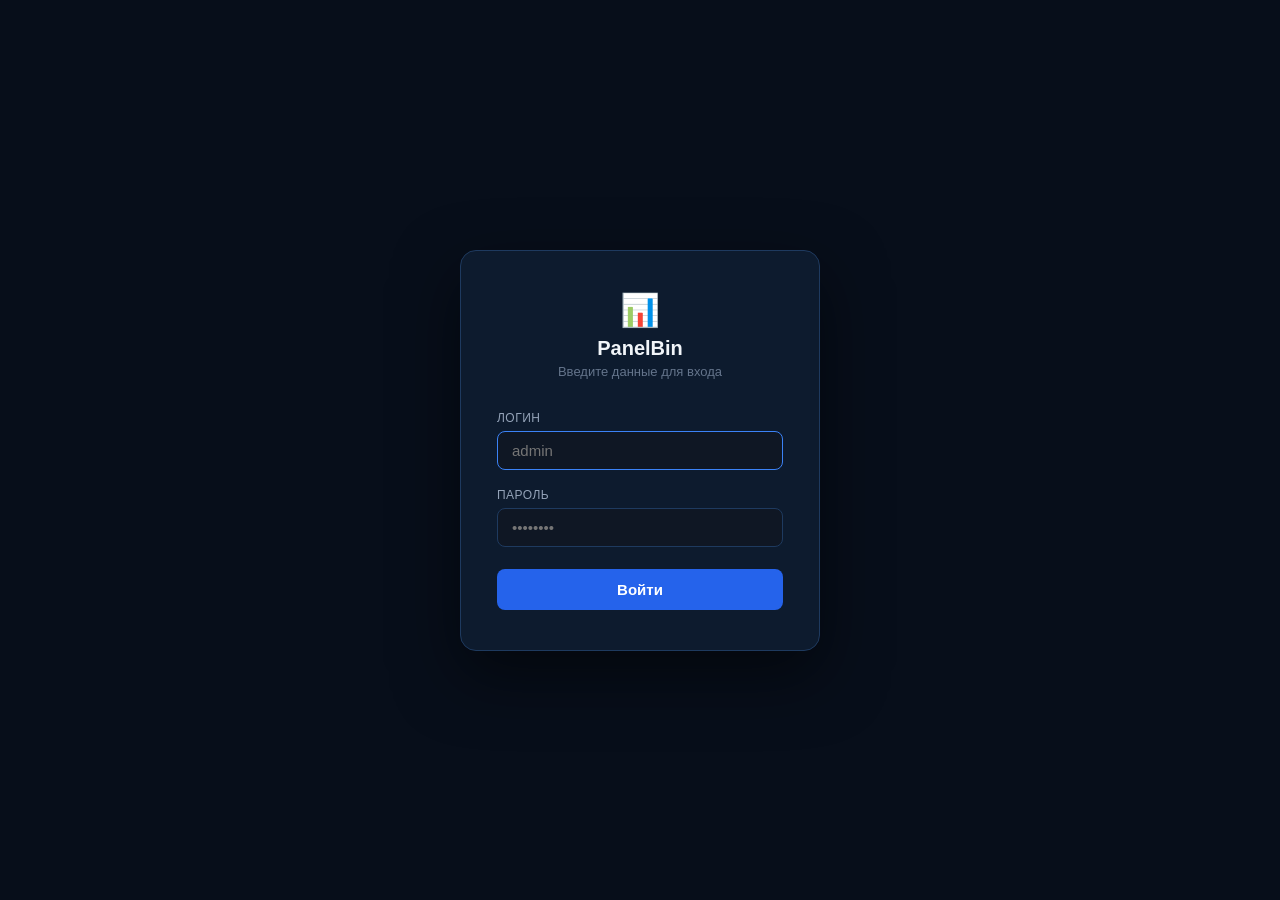
<file: templates/login.html>
<!DOCTYPE html>
<html lang="ru">
<head>
  <meta charset="UTF-8">
  <meta name="viewport" content="width=device-width, initial-scale=1.0">
  <title>Вход — PanelBin</title>
  <style>
    *, *::before, *::after { box-sizing: border-box; margin: 0; padding: 0; }

    body {
      min-height: 100vh;
      display: flex;
      align-items: center;
      justify-content: center;
      background: #070e1a;
      font-family: -apple-system, BlinkMacSystemFont, 'Segoe UI', sans-serif;
      color: #e2e8f0;
    }

    .login-box {
      width: 360px;
      background: #0d1b2e;
      border: 1px solid #1e3a5f;
      border-radius: 16px;
      padding: 40px 36px;
      box-shadow: 0 24px 64px rgba(0,0,0,0.5);
    }

    .login-logo {
      text-align: center;
      font-size: 32px;
      margin-bottom: 8px;
    }

    .login-title {
      text-align: center;
      font-size: 20px;
      font-weight: 700;
      color: #f1f5f9;
      margin-bottom: 4px;
    }

    .login-subtitle {
      text-align: center;
      font-size: 13px;
      color: #64748b;
      margin-bottom: 32px;
    }

    label {
      display: block;
      font-size: 12px;
      color: #94a3b8;
      margin-bottom: 6px;
      font-weight: 500;
      letter-spacing: 0.04em;
      text-transform: uppercase;
    }

    input {
      width: 100%;
      background: #0f1724;
      border: 1px solid #1e3a5f;
      border-radius: 8px;
      padding: 10px 14px;
      color: #e2e8f0;
      font-size: 15px;
      outline: none;
      transition: border-color 0.2s;
      margin-bottom: 18px;
    }

    input:focus { border-color: #3b82f6; }

    .btn-login {
      width: 100%;
      background: #2563eb;
      color: #fff;
      border: none;
      border-radius: 8px;
      padding: 12px;
      font-size: 15px;
      font-weight: 600;
      cursor: pointer;
      transition: background 0.2s;
      margin-top: 4px;
    }

    .btn-login:hover { background: #1d4ed8; }
    .btn-login:active { background: #1e40af; }

    .error {
      background: rgba(239,68,68,0.12);
      border: 1px solid rgba(239,68,68,0.3);
      border-radius: 8px;
      color: #fca5a5;
      font-size: 13px;
      padding: 10px 14px;
      margin-bottom: 16px;
      display: none;
    }

    .error.show { display: block; }
  </style>
  <script>window.APP_PREFIX = "{{ app_prefix }}";</script>
</head>
<body>
  <div class="login-box">
    <div class="login-logo">📊</div>
    <div class="login-title">PanelBin</div>
    <div class="login-subtitle">Введите данные для входа</div>

    <div class="error" id="loginErr"></div>

    <form id="loginForm" onsubmit="doLogin(event)">
      <label>Логин</label>
      <input type="text" id="loginUser" autocomplete="username" placeholder="admin" autofocus>

      <label>Пароль</label>
      <input type="password" id="loginPass" autocomplete="current-password" placeholder="••••••••">

      <button type="submit" class="btn-login" id="loginBtn">Войти</button>
    </form>
  </div>

  <script>
    async function doLogin(e) {
      e.preventDefault();
      const btn = document.getElementById('loginBtn');
      const err = document.getElementById('loginErr');
      err.classList.remove('show');
      btn.textContent = 'Вход...';
      btn.disabled = true;

      try {
        const prefix = (window.APP_PREFIX || '').replace(/\/$/, '');
        const r = await fetch(prefix + '/login', {
          method: 'POST',
          headers: { 'Content-Type': 'application/json' },
          body: JSON.stringify({
            username: document.getElementById('loginUser').value.trim(),
            password: document.getElementById('loginPass').value,
          })
        });
        const j = await r.json();
        if (j.ok) {
          window.location.href = prefix + '/';
        } else {
          err.textContent = j.error || 'Неверный логин или пароль';
          err.classList.add('show');
        }
      } catch(ex) {
        err.textContent = 'Ошибка соединения';
        err.classList.add('show');
      } finally {
        btn.textContent = 'Войти';
        btn.disabled = false;
      }
    }

    // Enter → submit
    document.addEventListener('keydown', e => {
      if (e.key === 'Enter') doLogin(e);
    });
  </script>
</body>
</html>
</file>
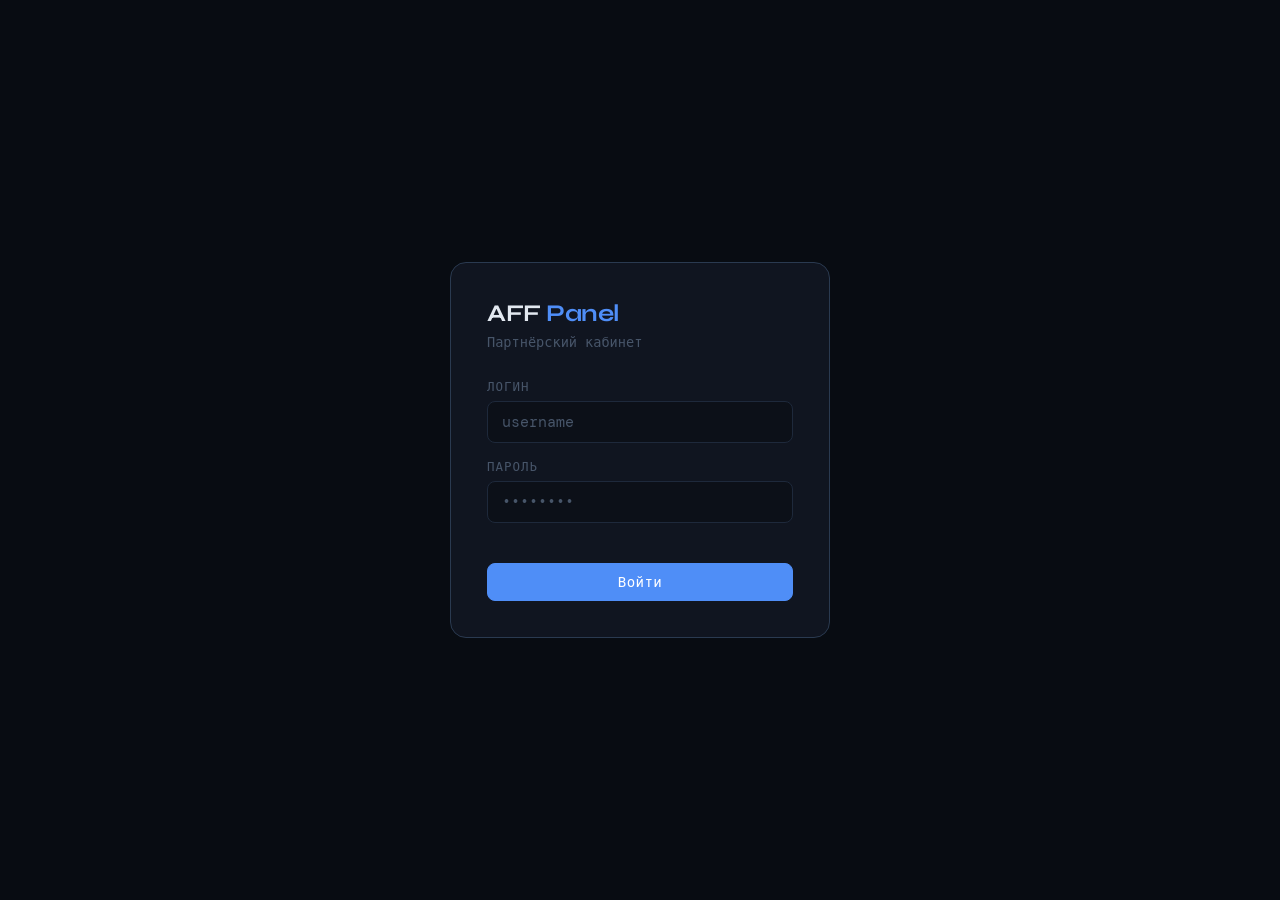
<file: templates/partner.html>
<!doctype html>
<html lang="ru">
<head>
  <meta charset="UTF-8">
  <meta name="viewport" content="width=device-width, initial-scale=1.0">
  <title>Partner Portal</title>
  <link rel="preconnect" href="https://fonts.googleapis.com">
  <link href="https://fonts.googleapis.com/css2?family=DM+Mono:wght@300;400;500&family=Syne:wght@500;600;700&display=swap" rel="stylesheet">
  <link rel="stylesheet" href="/static/css/partner.css">
</head>
<body>

<!-- LOGIN -->
<div id="loginScreen">
  <div class="login-box">
    <div class="login-logo">AFF <span>Panel</span></div>
    <div class="login-sub">Партнёрский кабинет</div>
    <div class="field">
      <label>Логин</label>
      <input class="inp" id="lUser" type="text" placeholder="username" autocomplete="username">
    </div>
    <div class="field">
      <label>Пароль</label>
      <input class="inp" id="lPass" type="password" placeholder="••••••••" autocomplete="current-password">
    </div>
    <div class="err-msg" id="lErr"></div>
    <button class="btn primary full" id="lBtn" onclick="doLogin()">Войти</button>
  </div>
</div>

<!-- APP -->
<div id="app">
  <header>
    <div class="header-logo">AFF <span>Panel</span></div>
    <div class="header-user">Вы вошли как <b id="hUser"></b></div>
    <div class="spacer"></div>
    <button class="btn" onclick="doLogout()">Выйти</button>
  </header>

  <div class="tabs">
    <div class="tab active" data-tab="my_offers" onclick="switchTab('my_offers')">Мои офферы</div>
    <div class="tab" data-tab="traffic" onclick="switchTab('traffic')">Трафик</div>
    <div class="tab" data-tab="new" onclick="switchTab('new')">＋ Заявка</div>
    <div class="tab" data-tab="invoices" onclick="switchTab('invoices')">
      Счета <span id="invBadge" style="display:none;margin-left:4px;background:#f59e0b;color:#000;border-radius:10px;padding:0 6px;font-size:.7rem"></span>
    </div>
    <div class="tab" data-tab="requests" onclick="switchTab('requests')">
      Мои заявки <span id="pendingBadge" style="display:none;margin-left:4px;background:#f59e0b;color:#000;border-radius:10px;padding:1px 6px;font-size:.7em"></span>
    </div>
  </div>

  <div class="main">

    <!-- OFFERS -->
    <div class="page active" id="page-my_offers">
      <div class="filter-bar">
        <button onclick="loadMyOffers(true)" class="btn" style="padding:5px 12px;font-size:.78rem">↺ Обновить</button>
        <div style="width:1px;height:20px;background:var(--border)"></div>
        <div style="display:flex;gap:2px">
          <button class="mo-platform-btn mo-platform-btn--active" data-platform="ios" onclick="setMyOffersPlatform('ios')"> iOS</button>
          <button class="mo-platform-btn" data-platform="android" onclick="setMyOffersPlatform('android')"> Android</button>
        </div>
        <div style="width:1px;height:20px;background:var(--border)"></div>
        <button class="filter-chip active" onclick="setMyOffersFilter('active', this)">
          <span class="filter-dot" style="background:#22c55e"></span> Активные
        </button>
        <button class="filter-chip" onclick="setMyOffersFilter('stopped', this)">
          <span class="filter-dot" style="background:#ef4444"></span> Стопнутые
        </button>
        <button class="filter-chip" onclick="setMyOffersFilter('all', this)">Все</button>
      </div>
      <div class="mo-layout">
        <div id="moGeoNav" class="mo-geo-nav" style="display:none"></div>
        <div id="myOffersList" class="mo-list"><div class="p-loading"><div class="p-spinner"></div><span>Загрузка...</span></div></div>
      </div>
    </div>

    <!-- INVOICES -->
    <div class="page" id="page-invoices">
      <div class="inv-layout">
        <div id="invoicesSidebar" class="inv-sidebar" style="display:none"></div>
        <div id="invoicesContent" class="inv-main"></div>
      </div>
    </div>

    <!-- TRAFFIC -->
    <div class="page" id="page-traffic">
      <div id="trafficContent"><div class="empty"><div class="empty-icon">⏳</div>Загрузка...</div></div>
    </div>

    <!-- NEW REQUEST -->
    <div class="page" id="page-new">
      <div class="section-title">Новая заявка</div>
      <div class="card">
        <div class="form-grid">
          <div class="field span2">
            <label>Подход *</label>
            <div class="chip-group" id="rApproachGroup">
              <div class="chip" data-val="Crash" onclick="toggleChip(this)">Crash</div>
              <div class="chip" data-val="Casino" onclick="toggleChip(this)">Casino</div>
              <div class="chip" data-val="Betting" onclick="toggleChip(this)">Betting</div>
            </div>
          </div>
          <div class="field span2">
            <label>Базовый оффер из Binom</label>
            <input class="inp" id="rBaseOfferSearch" type="text" placeholder="Поиск..." oninput="filterBaseOffers(this.value)" autocomplete="off">
            <select class="inp" id="rBaseOffer" size="4" style="height:90px;margin-top:6px" onchange="onBaseOfferSelect(this)">
              <option value="">— не выбрано —</option>
            </select>
          </div>
          <div class="field span2">
            <label>Кап и название *</label>
            <div class="cap-name-row">
              <select class="inp" id="rCap" onchange="onCapChange(this)">
                <option value="Unlimited">Unlimited</option>
                <option value="CAP10">10 fd/day</option>
                <option value="CAP15">15 fd/day</option>
                <option value="CAP20">20 fd/day</option>
                <option value="CAP25">25 fd/day</option>
                <option value="CAP30">30 fd/day</option>
                <option value="CAP35">35 fd/day</option>
                <option value="CAP40">40 fd/day</option>
                <option value="CAP50">50 fd/day</option>
                <option value="CAP70">70 fd/day</option>
                <option value="CAP100">100 fd/day</option>
                <option value="custom">Свой...</option>
              </select>
              <input class="inp" id="rCapCustom" type="number" min="1" placeholder="Число" style="display:none;flex:0 0 auto;width:110px" oninput="onCapCustomInput(this)">
              <input class="inp" id="rName" type="text" placeholder="Название оффера">
            </div>
            <div style="margin-top:5px;font-size:.72em;color:var(--text3)" id="rCapPreview"></div>
          </div>
          <div class="field">
            <label>GEO *</label>
            <input class="inp" id="rGeo" type="text" placeholder="RU, UA, KZ...">
          </div>
          <div class="field">
            <label>Ставка</label>
            <div class="rate-row">
              <input class="inp" id="rRate" type="text" placeholder="50">
              <select class="inp" id="rCurrency">
                <option value="USD">USD</option><option value="EUR">EUR</option>
                <option value="BRL">BRL</option><option value="GBP">GBP</option>
                <option value="TRY">TRY</option><option value="UAH">UAH</option>
                <option value="PLN">PLN</option><option value="KZT">KZT</option>
              </select>
            </div>
          </div>
          <div class="field span2">
            <label>URL оффера</label>
            <input class="inp" id="rUrl" type="text" placeholder="https://...">
          </div>
          <div class="field span2">
            <label>Postback URL</label>
            <input class="inp" id="rPostback" type="text" placeholder="https://...">
          </div>
          <div class="field span2">
            <label>Комментарий</label>
            <textarea class="inp" id="rComment" rows="3" placeholder="Условия, ограничения..." style="resize:vertical"></textarea>
          </div>
        </div>
        <div class="err-msg" id="rErr"></div>
        <div style="display:flex;gap:10px;margin-top:4px">
          <button class="btn primary" id="rBtn" onclick="submitRequest()">Отправить заявку</button>
          <button class="btn" onclick="clearForm()">Очистить</button>
        </div>
      </div>
    </div>

    <!-- MY REQUESTS -->
    <div class="page" id="page-requests">
      <div class="section-title">Мои заявки</div>
      <div id="requestsList"><div class="empty"><div class="empty-icon">📨</div>Заявок ещё нет</div></div>
    </div>

  </div>
</div>

<div class="toast" id="toast"></div>
<script src="/static/js/partner.js"></script>
</body>
</html>
</file>
<file: static/css/partner.css>
@import url('https://fonts.googleapis.com/css2?family=DM+Mono:wght@300;400;500&family=Syne:wght@500;600;700&display=swap');

:root {
  --bg:      #080c12;
  --s0:      #0c1018;
  --s1:      #101520;
  --s2:      #141a24;
  --s3:      #1a2130;
  --border:  #1e293b;
  --border2: #2a3a50;
  --accent:  #4f8ef7;
  --accent2: #7ab0ff;
  --green:   #22c55e;
  --red:     #ef4444;
  --amber:   #f59e0b;
  --text:    #e2e8f0;
  --text2:   #94a3b8;
  --text3:   #475569;
  --mono:    'DM Mono', monospace;
  --display: 'Syne', sans-serif;
}

*, *::before, *::after { box-sizing: border-box; margin: 0; padding: 0; }
html { font-size: 16px; -webkit-font-smoothing: antialiased; }
body { font-family: var(--mono); background: var(--bg); color: var(--text); min-height: 100vh; }

/* ── Login ── */
#loginScreen {
  display: flex; align-items: center; justify-content: center;
  min-height: 100vh; padding: 20px;
}
.login-box {
  background: var(--s1); border: 1px solid var(--border2);
  border-radius: 16px; padding: 36px; width: 380px;
}
.login-logo {
  font-family: var(--display); font-size: 1.5rem; font-weight: 700;
  color: var(--text); margin-bottom: 6px; letter-spacing: -.02em;
}
.login-logo span { color: var(--accent); }
.login-sub { font-size: .85rem; color: var(--text3); margin-bottom: 28px; }
.field { margin-bottom: 16px; }
.field label { display: block; font-size: .78rem; color: var(--text3); text-transform: uppercase; letter-spacing: .08em; margin-bottom: 6px; }
.inp {
  width: 100%; padding: 10px 14px;
  background: var(--s0); border: 1px solid var(--border);
  border-radius: 8px; color: var(--text); font-family: var(--mono); font-size: .93rem;
  transition: border-color .15s;
}
.inp:focus { outline: none; border-color: var(--accent); }
.inp::placeholder { color: var(--text3); }
.err-msg { font-size: .82rem; color: var(--red); min-height: 18px; margin: 6px 0; }
.btn {
  display: inline-flex; align-items: center; gap: 6px;
  padding: 9px 18px; border-radius: 8px; font-size: .88rem;
  border: 1px solid var(--border2); background: var(--s2);
  color: var(--text2); font-family: var(--mono); cursor: pointer;
  transition: all .15s; letter-spacing: .03em;
}
.btn:hover { border-color: var(--border2); color: var(--text); background: var(--s3); }
.btn.primary { background: var(--accent); border-color: var(--accent); color: #fff; }
.btn.primary:hover { opacity: .88; }
.btn.full { width: 100%; justify-content: center; }

/* ── App shell ── */
#app { display: none; flex-direction: column; min-height: 100vh; }
#app.visible { display: flex; }

/* ── Header ── */
header {
  height: 56px; background: var(--s1); border-bottom: 1px solid var(--border);
  display: flex; align-items: center; padding: 0 24px; gap: 14px;
  position: sticky; top: 0; z-index: 100;
}
.header-logo { font-family: var(--display); font-size: 1.05rem; font-weight: 700; color: var(--text); }
.header-logo span { color: var(--accent); }
.header-user { font-size: .82rem; color: var(--text3); }
.header-user b { color: var(--text2); }
.spacer { flex: 1; }

/* ── Tabs ── */
.tabs {
  display: flex; background: var(--s0); border-bottom: 1px solid var(--border);
  padding: 0 24px; gap: 0; overflow-x: auto;
}
.tab {
  padding: 14px 18px; font-size: .82rem; color: var(--text3);
  cursor: pointer; white-space: nowrap; border-bottom: 2px solid transparent;
  transition: color .15s, border-color .15s;
  display: flex; align-items: center; gap: 6px;
}
.tab:hover { color: var(--text2); }
.tab.active { color: var(--accent2); border-bottom-color: var(--accent); }

/* ── Main content ── */
.main { flex: 1; padding: 24px; max-width: 1400px; margin: 0 auto; width: 100%; }

/* ── Pages ── */
.page { display: none; }
.page.active { display: block; }

/* ── Section title ── */
.section-title {
  font-family: var(--display); font-size: 1rem; font-weight: 600;
  color: var(--text2); margin-bottom: 16px; letter-spacing: -.01em;
}

/* ── Offer cards ── */
.geo-section { margin-bottom: 4px; }
.geo-label {
  font-size: .72rem; color: var(--text3); text-transform: uppercase;
  letter-spacing: .1em; padding: 12px 0 6px; font-weight: 500;
  display: flex; align-items: center; gap: 6px;
}

.offer-card {
  background: var(--s1); border: 1px solid var(--border);
  border-radius: 10px; padding: 14px 16px; margin-bottom: 6px;
  display: flex; align-items: center; gap: 12px;
  transition: border-color .15s;
}
.offer-card:hover { border-color: var(--border2); }

.offer-status-dot {
  width: 7px; height: 7px; border-radius: 50%; flex-shrink: 0;
}

.offer-info { flex: 1; min-width: 0; }
.offer-name {
  font-size: .88rem; font-weight: 500; color: var(--text);
  white-space: nowrap; overflow: hidden; text-overflow: ellipsis;
  margin-bottom: 4px;
}
.offer-meta { display: flex; gap: 10px; align-items: center; flex-wrap: wrap; }
.offer-meta-item { font-size: .75rem; color: var(--text3); }
.offer-status-tag {
  font-size: .72rem; padding: 2px 7px; border-radius: 20px;
  display: inline-flex; align-items: center; gap: 4px;
}
.offer-status-tag.active { background: rgba(34,197,94,.12); color: var(--green); }
.offer-status-tag.stopped { background: rgba(239,68,68,.12); color: var(--red); }

.offer-right { display: flex; align-items: center; gap: 8px; flex-shrink: 0; }
.offer-rate { font-size: .85rem; font-weight: 500; color: var(--amber); white-space: nowrap; }

.offer-cap-wrap { min-width: 90px; }
.offer-cap-nums {
  display: flex; align-items: baseline; gap: 3px;
  font-size: .78rem; margin-bottom: 4px;
}
.offer-cap-fd { font-weight: 600; }
.offer-cap-max { color: var(--text3); cursor: pointer; border-bottom: 1px dashed var(--text3); }
.offer-cap-max:hover { color: var(--accent); border-color: var(--accent); }
.offer-cap-upd { font-size: .68rem; color: var(--text3); margin-left: 4px; }
.offer-cap-bar { height: 3px; background: var(--s3); border-radius: 2px; overflow: hidden; }
.offer-cap-fill { height: 100%; border-radius: 2px; transition: width .3s; }

.offer-stop-btn {
  width: 28px; height: 28px; border-radius: 7px;
  border: 1px solid rgba(239,68,68,.3); background: rgba(239,68,68,.08);
  color: var(--red); cursor: pointer; font-size: 10px;
  display: flex; align-items: center; justify-content: center;
  transition: all .15s; flex-shrink: 0;
}
.offer-stop-btn:hover { background: rgba(239,68,68,.2); border-color: var(--red); }

/* ── Filters bar ── */
.filter-bar { display: flex; gap: 6px; margin-bottom: 16px; flex-wrap: wrap; align-items: center; }
.filter-chip {
  padding: 5px 13px; border-radius: 20px; font-size: .78rem;
  border: 1px solid var(--border); background: var(--s1);
  color: var(--text3); cursor: pointer; transition: all .12s;
  display: flex; align-items: center; gap: 5px;
}
.filter-chip:hover { border-color: var(--border2); color: var(--text2); }
.filter-chip.active { background: rgba(79,142,247,.12); border-color: rgba(79,142,247,.4); color: var(--accent2); }
.filter-dot { width: 6px; height: 6px; border-radius: 50%; }

/* ── Form ── */
.card { background: var(--s1); border: 1px solid var(--border); border-radius: 12px; padding: 20px; }
.form-grid { display: grid; grid-template-columns: 1fr 1fr; gap: 14px; }
.span2 { grid-column: span 2; }
.cap-name-row { display: flex; gap: 8px; }
.cap-name-row select { flex: 0 0 160px; }
.cap-name-row input { flex: 1; }
.rate-row { display: flex; gap: 8px; }
.rate-row input { flex: 1; }
.rate-row select { flex: 0 0 100px; }
.chip-group { display: flex; gap: 8px; flex-wrap: wrap; }
.chip {
  padding: 6px 14px; border-radius: 8px; font-size: .82rem;
  border: 1px solid var(--border); background: var(--s2);
  color: var(--text3); cursor: pointer; transition: all .12s;
}
.chip.selected { background: rgba(79,142,247,.15); border-color: var(--accent); color: var(--accent2); }
.chip:hover { border-color: var(--border2); color: var(--text2); }

/* ── Requests ── */
.req-list { display: flex; flex-direction: column; gap: 8px; }
.req-card {
  background: var(--s1); border: 1px solid var(--border);
  border-radius: 10px; padding: 14px 16px; display: grid;
  grid-template-columns: auto 1fr auto; gap: 12px; align-items: start;
}
.req-status { font-size: .72rem; padding: 3px 8px; border-radius: 20px; white-space: nowrap; }
.req-status.pending  { background: rgba(245,158,11,.12); color: var(--amber); }
.req-status.approved { background: rgba(34,197,94,.12); color: var(--green); }
.req-status.rejected { background: rgba(239,68,68,.12); color: var(--red); }
.req-title { font-size: .88rem; font-weight: 500; color: var(--text); margin-bottom: 3px; }
.req-meta  { font-size: .78rem; color: var(--text3); }
.req-comment { font-size: .78rem; color: var(--text3); margin-top: 4px; }
.req-comment.admin { color: var(--accent2); }
.req-date { font-size: .72rem; color: var(--text3); white-space: nowrap; }

/* ── Traffic ── */
.wk-meta { font-size: .82rem; color: var(--text3); margin-bottom: 16px; display: flex; gap: 0; flex-wrap: wrap; }
.wk-meta b { color: var(--text2); }
.wmeta-sep { margin: 0 10px; opacity: .3; }
/* ── Weekly-style cards ──────────────────────────────────────────────────── */
.weekly-cards {
  display: grid;
  grid-template-columns: repeat(3, minmax(0, 1fr));
  gap: 16px;
  padding-bottom: 20px;
}
.wcard {
  background: var(--s1);
  border: 1px solid var(--border);
  border-radius: 12px;
  overflow: hidden;
  transition: border-color .2s;
}
.wcard:hover { border-color: rgba(99,102,241,.4); }

.wcard-header {
  padding: 12px 16px 10px;
  background: rgba(99,102,241,.07);
  border-bottom: 1px solid var(--border);
  display: flex;
  align-items: flex-start;
  justify-content: space-between;
  gap: 8px;
}
.wcard-header-left { flex: 1; min-width: 0; }
.wcard-title {
  font-size: 1rem;
  font-weight: 700;
  color: #c7d2fe;
  line-height: 1.3;
}
.wcard-badge {
  font-size: 0.82rem;
  color: var(--muted);
  white-space: nowrap;
  margin-top: 2px;
}
.wcard-rows { padding: 6px 0 4px; }

.wrow {
  display: grid;
  grid-template-columns: 22px 1fr 70px 54px;
  align-items: center;
  gap: 8px;
  padding: 5px 14px;
  transition: background .1s;
}
.wrow:hover { background: rgba(255,255,255,.03); }
.wrow-top .wrow-geo-name { color: #e2e8f0; font-weight: 600; }
.wrow-top .wrow-uniq    { color: #34d47a; }

.wrow-rank {
  font-size: 0.82rem;
  color: rgba(255,255,255,.2);
  text-align: right;
  font-variant-numeric: tabular-nums;
}
.wrow-country {
  display: flex;
  align-items: center;
  gap: 5px;
  min-width: 0;
  overflow: hidden;
}
.wrow-flag { font-size: 1.05em; line-height: 1; flex-shrink: 0; }
.wrow-geo-name {
  font-size: 0.85rem;
  color: #94a3b8;
  white-space: nowrap;
  overflow: hidden;
  text-overflow: ellipsis;
  flex: 1;
  min-width: 0;
}
.wrow-top .wrow-geo-name { color: #e2e8f0; font-weight: 600; }
.wrow-geo-code {
  font-size: 0.68rem;
  color: #475569;
  background: rgba(255,255,255,.05);
  border: 1px solid rgba(255,255,255,.08);
  border-radius: 4px;
  padding: 1px 5px;
  flex-shrink: 0;
  letter-spacing: .04em;
  margin-left: 4px;
}
.wrow-top .wrow-geo-code {
  color: #818cf8;
  border-color: rgba(99,102,241,.3);
  background: rgba(99,102,241,.08);
}
.wrow-bar-wrap {
  width: 70px;
  height: 4px;
  background: rgba(255,255,255,.07);
  border-radius: 2px;
  overflow: hidden;
}
.wrow-bar {
  height: 100%;
  background: linear-gradient(90deg, #4f46e5, #7c3aed);
  border-radius: 2px;
  transition: width .3s;
}
.wrow-top .wrow-bar { background: linear-gradient(90deg, #059669, #34d47a); }
.wrow-uniq {
  font-size: 0.9rem;
  font-weight: 600;
  color: #64748b;
  font-variant-numeric: tabular-nums;
  text-align: right;
}
.wrow-top .wrow-uniq { color: #34d47a; }


/* ── Toast ── */
.toast {
  position: fixed; bottom: 20px; left: 50%; transform: translateX(-50%) translateY(60px);
  background: var(--s2); border: 1px solid var(--border2); border-radius: 8px;
  padding: 10px 18px; font-size: .85rem; color: var(--text);
  transition: transform .25s ease; z-index: 9999; white-space: nowrap;
}
.toast.show { transform: translateX(-50%) translateY(0); }
.toast.ok   { border-color: rgba(34,197,94,.4); color: var(--green); }
.toast.fail { border-color: rgba(239,68,68,.4); color: var(--red); }

/* ── Empty ── */
.empty { text-align: center; padding: 60px 20px; color: var(--text3); font-size: .9rem; }
.empty-icon { font-size: 2rem; margin-bottom: 12px; }

/* ── Responsive ── */
@media (max-width: 600px) {
  .main { padding: 16px; }
  .form-grid { grid-template-columns: 1fr; }
  .span2 { grid-column: span 1; }
  .cap-name-row, .rate-row { flex-direction: column; }
  .weekly-cards { grid-template-columns: 1fr; }
  .offer-card { flex-wrap: wrap; }
}

/* ── Loading spinner ────────────────────────────────────────────────────── */
.p-loading {
  display: flex;
  flex-direction: column;
  align-items: center;
  justify-content: center;
  gap: 14px;
  padding: 60px 20px;
  color: var(--text3);
  font-size: .88rem;
}
.p-spinner {
  width: 36px;
  height: 36px;
  border: 2px solid rgba(255,255,255,.08);
  border-top-color: #818cf8;
  border-radius: 50%;
  animation: p-spin .7s linear infinite;
}
@keyframes p-spin {
  to { transform: rotate(360deg); }
}

/* ── My Offers GEO nav ───────────────────────────────────────────────────── */
.mo-layout {
  display: flex;
  gap: 16px;
  align-items: flex-start;
}
.mo-geo-nav {
  width: 54px;
  flex-shrink: 0;
  background: var(--s1);
  border: 1px solid var(--border);
  border-radius: 10px;
  padding: 8px 0;
  position: sticky;
  top: 72px;
  max-height: calc(100vh - 100px);
  overflow-y: auto;
}
.mo-geo-nav::-webkit-scrollbar { width: 2px; }
.mo-geo-nav::-webkit-scrollbar-thumb { background: var(--border2); border-radius: 2px; }
.mo-geo-nav-title {
  font-size: 9px;
  font-weight: 600;
  color: var(--text3);
  text-transform: uppercase;
  letter-spacing: .08em;
  text-align: center;
  padding: 0 0 6px;
  border-bottom: 1px solid var(--border);
  margin-bottom: 4px;
}
.mo-geo-nav-item {
  display: flex;
  flex-direction: column;
  align-items: center;
  gap: 1px;
  padding: 6px 4px;
  cursor: pointer;
  border-left: 2px solid transparent;
  transition: all .12s;
}
.mo-geo-nav-item:hover {
  background: rgba(255,255,255,.04);
  border-left-color: rgba(129,140,248,.4);
}
.mo-geo-nav-item.active {
  border-left-color: #818cf8;
  background: rgba(99,102,241,.08);
}
.mo-geo-flag { font-size: 16px; line-height: 1; }
.mo-geo-code {
  font-size: 9px;
  font-family: monospace;
  color: var(--text3);
  letter-spacing: .03em;
}
.mo-geo-nav-item.active .mo-geo-code { color: #818cf8; }
.mo-list { flex: 1; min-width: 0; }

/* ── Traffic controls ────────────────────────────────────────────────────── */
.trf-controls {
  display: flex;
  align-items: center;
  gap: 12px;
  margin-bottom: 16px;
  flex-wrap: wrap;
}
.trf-presets {
  display: flex;
  gap: 0;
}
.trf-preset-btn {
  padding: 6px 16px;
  font-size: .82rem;
  font-family: inherit;
  background: var(--s1);
  border: 1px solid var(--border);
  color: var(--text3);
  cursor: pointer;
  transition: all .12s;
}
.trf-preset-btn:first-child { border-radius: 8px 0 0 8px; }
.trf-preset-btn:last-child  { border-radius: 0 8px 8px 0; border-left: none; }
.trf-preset-btn:not(:first-child):not(:last-child) { border-left: none; }
.trf-preset-btn:hover { background: var(--s2); color: var(--text); }
.trf-preset-btn.active {
  background: rgba(99,102,241,.15);
  border-color: rgba(99,102,241,.4);
  color: #a5b4fc;
}
.trf-hint {
  display: flex;
  align-items: center;
  gap: 5px;
  font-size: .78rem;
  color: var(--text3);
}
.trf-hint svg { flex-shrink: 0; }

/* ── Invoice cards ───────────────────────────────────────── */
.inv-card {
  background: var(--s1);
  border: 1px solid var(--border);
  border-radius: 10px;
  overflow: hidden;
  margin-bottom: 8px;
  transition: border-color .15s;
}
.inv-card--action { border-color: rgba(129,140,248,.4); }
.inv-card--open   { border-color: var(--border2); }
.inv-card-head {
  display: flex;
  align-items: center;
  gap: 12px;
  padding: 13px 16px;
  cursor: pointer;
  user-select: none;
}
.inv-card-month {
  font-weight: 500;
  font-size: .88rem;
  color: var(--text);
  min-width: 90px;
}
.inv-card-amount {
  font-size: .95rem;
  font-weight: 500;
  font-variant-numeric: tabular-nums;
  color: var(--text);
}
.inv-card-sub {
  font-size: .72rem;
  color: var(--text3);
  margin-top: 1px;
}
.inv-status-badge {
  font-size: .72rem;
  white-space: nowrap;
}
.inv-chevron { color: var(--text3); transition: transform .15s; flex-shrink: 0; }
.inv-section { border-top: 1px solid var(--border); }
.inv-section-title {
  padding: 6px 16px;
  font-size: .7rem;
  font-weight: 500;
  color: var(--text3);
  text-transform: uppercase;
  letter-spacing: .05em;
  background: var(--s2);
}

/* ── Invoice form fields ─────────────────────────────────── */
.adm-inp {
  width: 100%;
  padding: 7px 10px;
  border: 1px solid var(--border);
  border-radius: 7px;
  background: var(--s1);
  color: var(--text);
  font-family: inherit;
  font-size: .82rem;
  outline: none;
  transition: border-color .12s;
}
.adm-inp:focus { border-color: var(--accent); }
.adm-inp::placeholder { color: var(--text3); }
.adm-inp[readonly] { background: var(--s2); color: var(--text2); cursor: default; }
select.adm-inp { cursor: pointer; }
textarea.adm-inp { resize: vertical; line-height: 1.5; }

.btn-secondary {
  padding: 7px 16px;
  border-radius: 7px;
  border: 1px solid var(--border2);
  background: transparent;
  color: var(--text2);
  font-size: .82rem;
  font-family: inherit;
  cursor: pointer;
  transition: all .12s;
}
.btn-secondary:hover { background: var(--s2); color: var(--text); }

/* ── Invoices layout with sidebar ────────────────────────── */
.inv-layout {
  display: flex;
  gap: 14px;
  align-items: flex-start;
}
.inv-sidebar {
  width: 120px;
  flex-shrink: 0;
  background: var(--s1);
  border: 1px solid var(--border);
  border-radius: 10px;
  padding: 8px 0;
  position: sticky;
  top: 72px;
}
.inv-sidebar-title {
  font-size: .7rem;
  font-weight: 500;
  color: var(--text3);
  text-transform: uppercase;
  letter-spacing: .06em;
  padding: 0 10px 8px;
  border-bottom: 1px solid var(--border);
  margin-bottom: 4px;
}
.inv-sidebar-item {
  padding: 7px 10px;
  border-bottom: .5px solid var(--border);
  cursor: pointer;
  transition: background .1s;
}
.inv-sidebar-item:last-child { border-bottom: none; }
.inv-sidebar-item:hover { background: var(--s2); }
.inv-sidebar-month {
  font-size: .75rem;
  font-weight: 500;
  color: var(--text2);
}
.inv-sidebar-hold {
  font-size: .8rem;
  color: #f59e0b;
  font-family: monospace;
  font-weight: 500;
  margin-top: 1px;
}
.inv-main { flex: 1; min-width: 0; overflow: hidden; }

/* ── Pending hold rows ─────────────────────────────────── */
.inv-ph-row {
  border-bottom: .5px solid rgba(99,102,241,.15);
}
.inv-ph-row:last-child { border-bottom: none; }
.inv-ph-row--active { background: rgba(99,102,241,.04); }
.inv-ph-top {
  display: flex;
  align-items: center;
  justify-content: space-between;
  padding: 10px 12px;
}
.inv-ph-btn {
  padding: 5px 12px;
  border-radius: 6px;
  border: 1px solid rgba(99,102,241,.4);
  background: transparent;
  color: #818cf8;
  font-size: .75rem;
  font-family: inherit;
  cursor: pointer;
  transition: all .12s;
  white-space: nowrap;
}
.inv-ph-btn:hover { background: rgba(99,102,241,.12); }
.inv-ph-btn--active {
  background: rgba(99,102,241,.15);
  border-color: #818cf8;
  color: #a5b4fc;
}

/* ── Platform tabs ──────────────────────────────────────── */
.mo-platform-btn {
  padding: 4px 12px;
  border-radius: 6px;
  border: 1px solid var(--border);
  background: transparent;
  color: var(--text3);
  font-size: .78rem;
  font-family: inherit;
  cursor: pointer;
  transition: all .12s;
}
.mo-platform-btn:hover { background: var(--s2); color: var(--text); }
.mo-platform-btn--active {
  background: rgba(99,102,241,.12);
  border-color: rgba(99,102,241,.4);
  color: #a5b4fc;
}

/* ── Traffic platform tabs ───────────────────────────────── */
.trf-platform-btn {
  padding: 4px 12px;
  border-radius: 6px;
  border: 1px solid var(--border);
  background: transparent;
  color: var(--text3);
  font-size: .78rem;
  font-family: inherit;
  cursor: pointer;
  transition: all .12s;
}
.trf-platform-btn:hover { background: var(--s2); color: var(--text); }
.trf-platform-btn--active {
  background: rgba(99,102,241,.12);
  border-color: rgba(99,102,241,.4);
  color: #a5b4fc;
}
</file>
